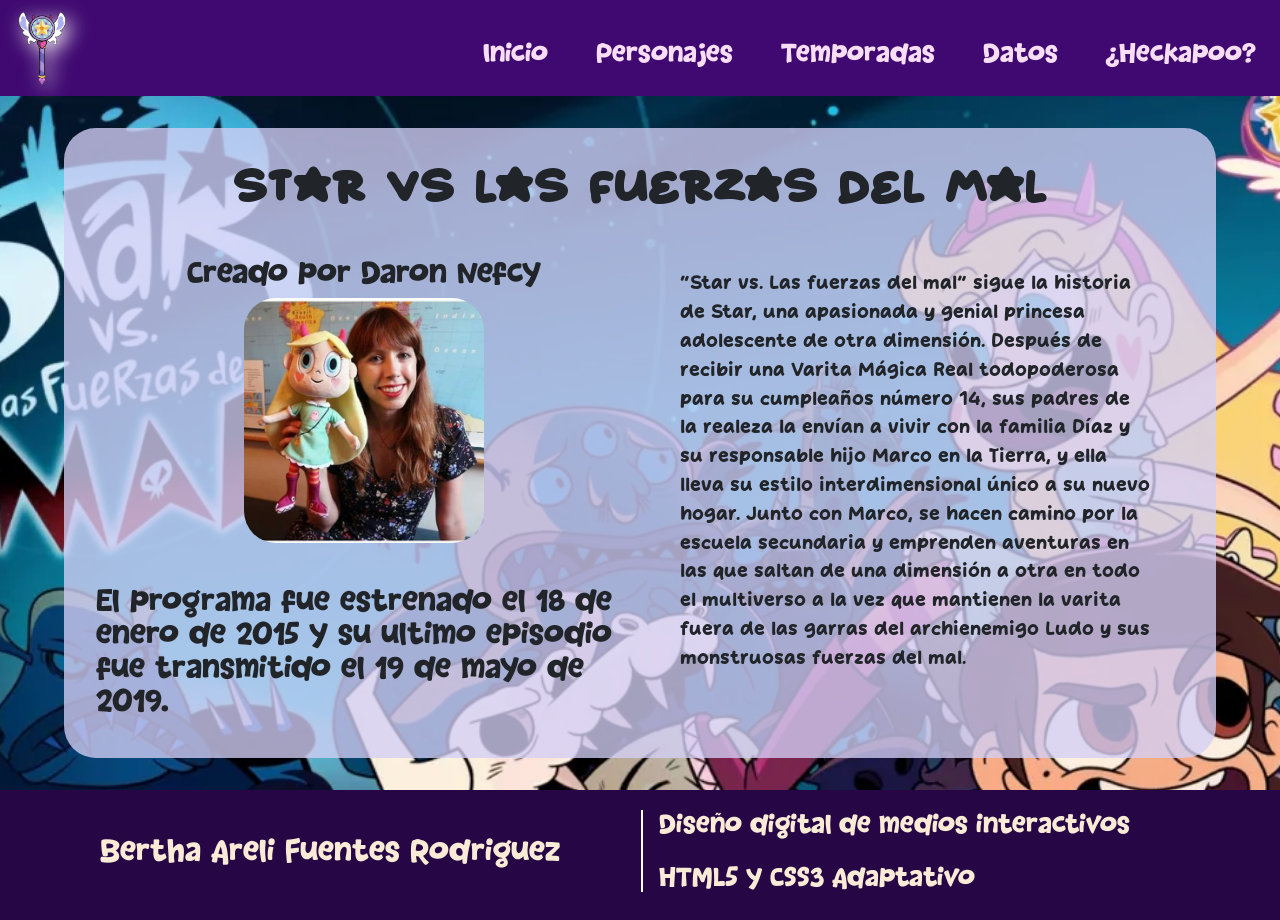
<file: index.html>
<!DOCTYPE html>
<html lang="en">
<head>
    <meta charset="UTF-8">
    <meta name="viewport" content="width=device-width, initial-scale=1.0">
    <title>Star vs las fuerzas del mal</title>
    <link href="https://cdn.jsdelivr.net/npm/bootstrap@5.3.8/dist/css/bootstrap.min.css" rel="stylesheet" integrity="sha384-sRIl4kxILFvY47J16cr9ZwB07vP4J8+LH7qKQnuqkuIAvNWLzeN8tE5YBujZqJLB" crossorigin="anonymous">
    <link rel="stylesheet" href="css/index.css">
</head>
<body>
    <header>
        <section class="c-var">
            <article class="varitas" id="varitas"></article>
        </section>
        <nav id="menu">
            <div class="btn-group dropstart" >
                <button type="button" class="btn" data-bs-toggle="dropdown" aria-expanded="false">
                    <i class="bi bi-list" id="menuDes"></i>
                </button>
                <ul class="dropdown-menu" id="linkMenu">
                    <li><a href="#" class="activo">Inicio</a></li>
                    <li><a href="personajes.html">Personajes</a></li>
                    <li><a href="temporadas.html">Temporadas</a></li>
                    <li><a href="datos.html">Datos</a></li>
                    <li><a href="juego.html">¿Heckapoo?</a></li>
                </ul>
            </div>
        </nav>
    </header>

    <main>
        <h1 class="titulo">Star vs las fuerzas del mal</h1>
        <p class="sinop">“Star vs. Las fuerzas del mal” sigue la historia de Star, una apasionada y genial princesa 
            adolescente de otra dimensión. Después de recibir una Varita Mágica Real todopoderosa para su 
            cumpleaños número 14, sus padres de la realeza la envían a vivir con la familia Díaz y su 
            responsable hijo Marco en la Tierra, y ella lleva su estilo interdimensional único a su nuevo 
            hogar. Junto con Marco, se hacen camino por la escuela secundaria y emprenden aventuras en las 
            que saltan de una dimensión a otra en todo el multiverso a la vez que mantienen la varita fuera 
            de las garras del archienemigo Ludo y sus monstruosas fuerzas del mal.
        </p>
        <aside class="creadora">
            <h3> Creado por Daron Nefcy</h3>
            <img src="imgs/daron.jpg" alt="">
        </aside>
        <h3 class="emision">El programa fue estrenado el 18 de enero de 2015 y su ultimo episodio fue transmitido el 19 de mayo de 2019.</h3>
    </main>

    <footer>
        <h3 class="nom">Bertha Areli Fuentes Rodriguez</h3>
        <h4 class="lic">Diseño digital de medios interactivos</h4>
        <h4 class="mat">HTML5 y CSS3 Adaptativo</h4>
    </footer>

    <script src="js/varitas.js"></script>
    <script src="https://cdn.jsdelivr.net/npm/bootstrap@5.3.8/dist/js/bootstrap.bundle.min.js" integrity="sha384-FKyoEForCGlyvwx9Hj09JcYn3nv7wiPVlz7YYwJrWVcXK/BmnVDxM+D2scQbITxI" crossorigin="anonymous"></script>
</body>
</html>
</file>
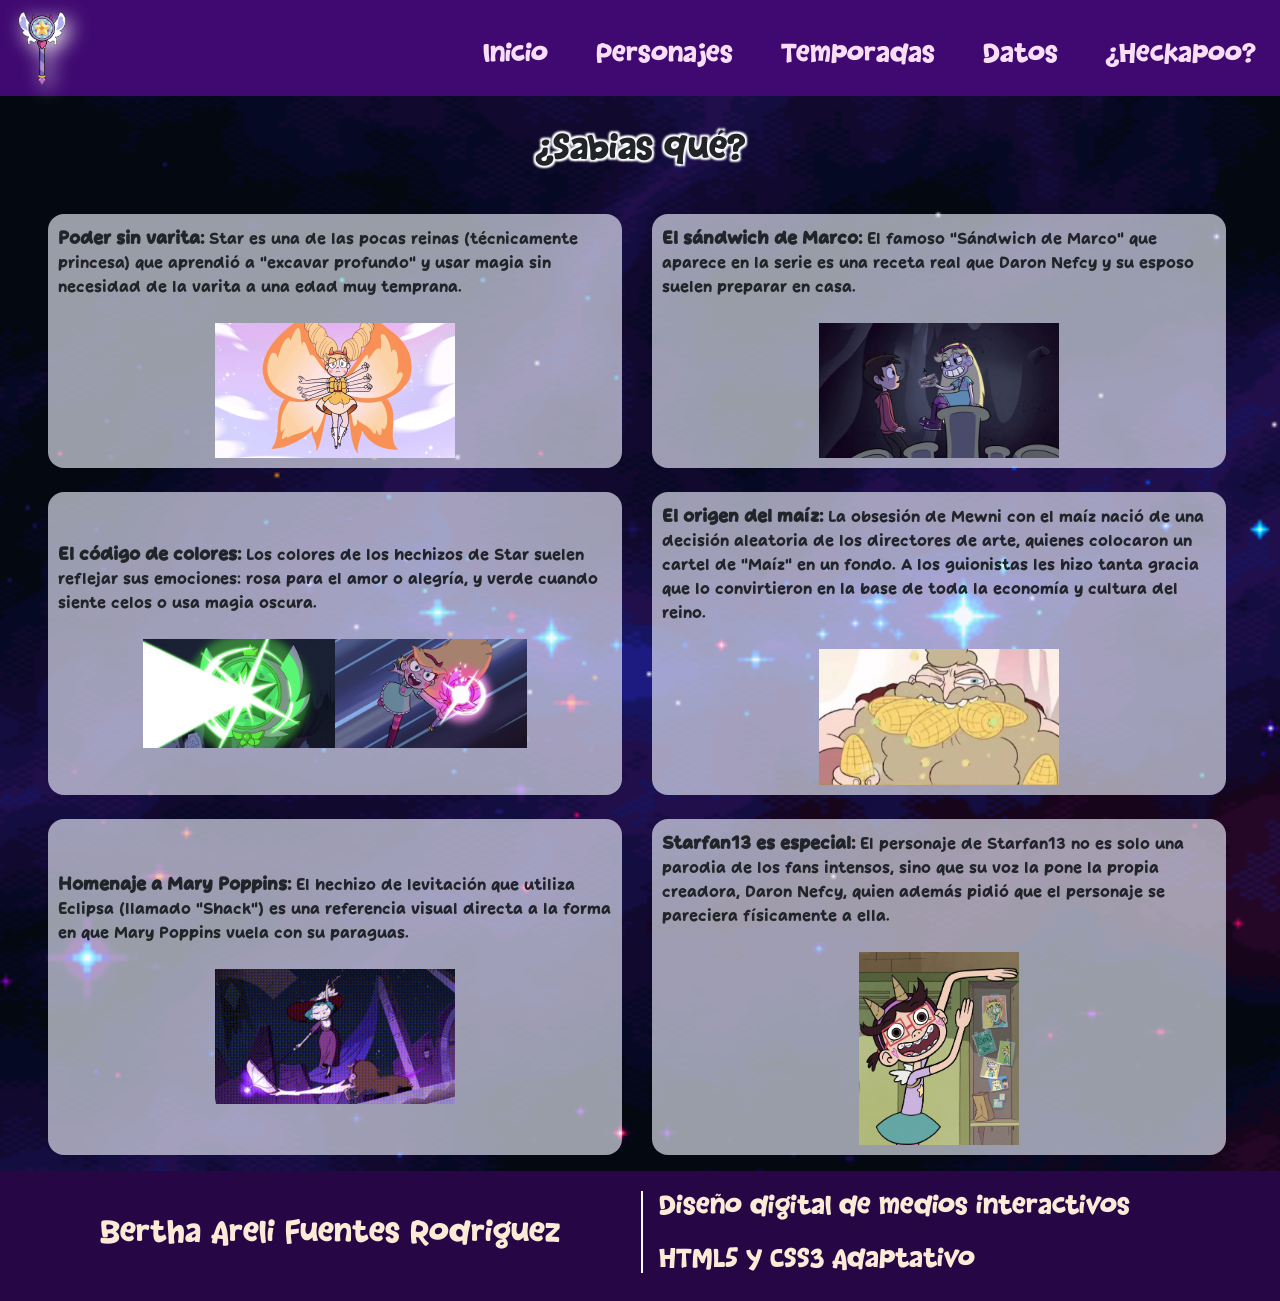
<file: datos.html>
<!DOCTYPE html>
<html lang="en">
<head>
    <meta charset="UTF-8">
    <meta name="viewport" content="width=device-width, initial-scale=1.0">
    <title>Star vs las fuerzas del mal</title>
    <link href="https://cdn.jsdelivr.net/npm/bootstrap@5.3.8/dist/css/bootstrap.min.css" rel="stylesheet" integrity="sha384-sRIl4kxILFvY47J16cr9ZwB07vP4J8+LH7qKQnuqkuIAvNWLzeN8tE5YBujZqJLB" crossorigin="anonymous">
    <link rel="stylesheet" href="css/datos.css">
</head>
<body>
    <header>
        <section class="c-var">
            <article class="varitas" id="varitas"></article>
        </section>
        <nav id="menu">
            <div id="" class="btn-group dropstart" >
                <button type="button" class="btn" data-bs-toggle="dropdown" aria-expanded="false">
                    <i class="bi bi-list" id="menuDes"></i>
                </button>
                <ul class="dropdown-menu" id="linkMenu">
                    <li><a href="index.html">Inicio</a></li>
                    <li><a href="personajes.html">Personajes</a></li>
                    <li><a href="temporadas.html">Temporadas</a></li>
                    <li><a href="datos.html">Datos</a></li>
                    <li><a href="juego.html">¿Heckapoo?</a></li>
                </ul>
            </div>
        </nav>
    </header>
    <h2>¿Sabias qué?</h2>
    <main>
        
        <article>
            <img src="imgs/c1.jpg" alt="">
            <p><b>Poder sin varita:</b> Star es una de las pocas reinas (técnicamente princesa) que aprendió a "excavar profundo" y 
                usar magia sin necesidad de la varita a una edad muy temprana.</p>
        </article>
        <article>
            <img src="imgs/c2.jpg" alt="">
            <p><b>El sándwich de Marco:</b> El famoso "Sándwich de Marco" que aparece en la serie es una receta real que Daron Nefcy y su esposo suelen preparar en casa.</p>
        </article>
        <article>
            <aside><img src="imgs/c3-1.jpg" alt=""><img src="imgs/c3-2.jpg" alt=""></aside>
            <p><b>El código de colores:</b> Los colores de los hechizos de Star suelen reflejar sus emociones: rosa para el amor o alegría, y verde cuando siente celos o usa magia oscura.</p>
        </article>
        <article>
            <img src="imgs/c4.png" alt="">
            <p><b>El origen del maíz:</b> La obsesión de Mewni con el maíz nació de una decisión aleatoria de los directores de arte, quienes colocaron un cartel de "Maíz" en un fondo. 
                A los guionistas les hizo tanta gracia que lo convirtieron en la base de toda la economía y cultura del reino.</p>
        </article>
        <article>
            <img src="imgs/c5.gif" alt="">
            <p><b>Homenaje a Mary Poppins:</b> El hechizo de levitación que utiliza Eclipsa (llamado "Shack") es una referencia visual directa a la forma en que Mary Poppins vuela con su paraguas.</p>
        </article>
        <article>
            <img class="fan" src="imgs/c6.jpg" alt="">
            <p><b>Starfan13 es especial:</b> El personaje de Starfan13 no es solo una parodia de los fans intensos, sino que su voz la pone la propia creadora, 
                Daron Nefcy, quien además pidió que el personaje se pareciera físicamente a ella.</p>
        </article>
    </main>


    <footer>
        <h3 class="nom">Bertha Areli Fuentes Rodriguez</h3>
        <h4 class="lic">Diseño digital de medios interactivos</h4>
        <h4 class="mat">HTML5 y CSS3 Adaptativo</h4>
    </footer>

    <script src="js/varitas.js"></script>
    <script src="https://cdn.jsdelivr.net/npm/bootstrap@5.3.8/dist/js/bootstrap.bundle.min.js" integrity="sha384-FKyoEForCGlyvwx9Hj09JcYn3nv7wiPVlz7YYwJrWVcXK/BmnVDxM+D2scQbITxI" crossorigin="anonymous"></script>
</body>
</html>
</file>
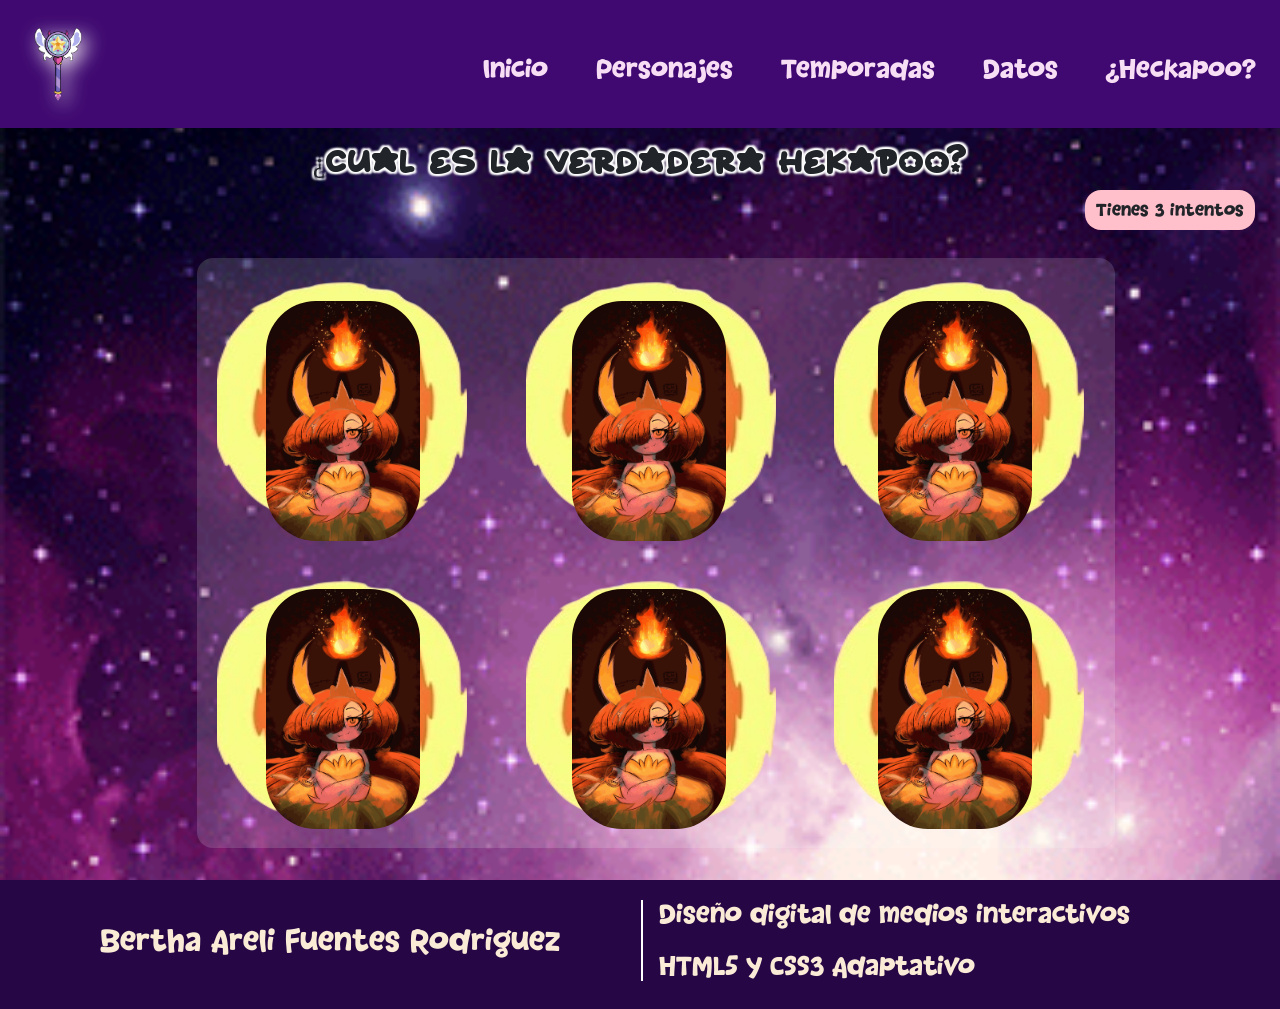
<file: juego.html>
<!DOCTYPE html>
<html lang="en">
<head>
    <meta charset="UTF-8">
    <meta name="viewport" content="width=device-width, initial-scale=1.0">
    <title>Star vs las fuerzas del mal</title>
    <link href="https://cdn.jsdelivr.net/npm/bootstrap@5.3.8/dist/css/bootstrap.min.css" rel="stylesheet" integrity="sha384-sRIl4kxILFvY47J16cr9ZwB07vP4J8+LH7qKQnuqkuIAvNWLzeN8tE5YBujZqJLB" crossorigin="anonymous">
    <link rel="stylesheet" href="css/juego.css">
</head>
<body>
    <header>
       <section class="c-var">
            <article class="varitas" id="varitas"></article>
        </section>
        <nav id="menu">
            <div id="" class="btn-group dropstart" >
                <button type="button" class="btn" data-bs-toggle="dropdown" aria-expanded="false">
                    <i class="bi bi-list" id="menuDes"></i>
                </button>
                <ul class="dropdown-menu" id="linkMenu">
                    <li><a href="index.html">Inicio</a></li>
                    <li><a href="personajes.html">Personajes</a></li>
                    <li><a href="temporadas.html">Temporadas</a></li>
                    <li><a href="datos.html">Datos</a></li>
                    <li><a href="juego.html">¿Heckapoo?</a></li>
                </ul>
            </div>
        </nav>
    </header>

    <main>
        <h3>¿Cual es la verdadera Hekapoo?</h3>
        <aside class="ints">
            <p>Tienes</p><p id="intentos"></p><p> intentos</p>
        </aside>
       <center>
         <section class="portal">
            <article class="f-portal"></article>
            <article class="f-portal"></article>
            <article class="f-portal"></article>
            <article class="f-portal"></article>
            <article class="f-portal"></article>
            <article class="f-portal"></article>
        </section>
        <section class="hekapoos">
            <img id="hp1" src="imgs/fr-portal/hekapoo.gif" alt="">
            <img id="hp2" src="imgs/fr-portal/hekapoo.gif" alt="">
            <img id="hp3" src="imgs/fr-portal/hekapoo.gif" alt="">
            <img id="hp4" src="imgs/fr-portal/hekapoo.gif" alt="">
            <img id="hp5" src="imgs/fr-portal/hekapoo.gif" alt="">
            <img id="hp6" src="imgs/fr-portal/hekapoo.gif" alt="">
        </section>
       </center>
    </main>

    <aside class="ventana" id="ventana">
        </aside>

    <footer>
        <h3 class="nom">Bertha Areli Fuentes Rodriguez</h3>
        <h4 class="lic">Diseño digital de medios interactivos</h4>
        <h4 class="mat">HTML5 y CSS3 Adaptativo</h4>
    </footer>

    <script src="js//varitas.js"></script>
    <script src="js/juego.js"></script>
    <script src="https://cdn.jsdelivr.net/npm/bootstrap@5.3.8/dist/js/bootstrap.bundle.min.js" integrity="sha384-FKyoEForCGlyvwx9Hj09JcYn3nv7wiPVlz7YYwJrWVcXK/BmnVDxM+D2scQbITxI" crossorigin="anonymous"></script>
</body>
</html>
</file>
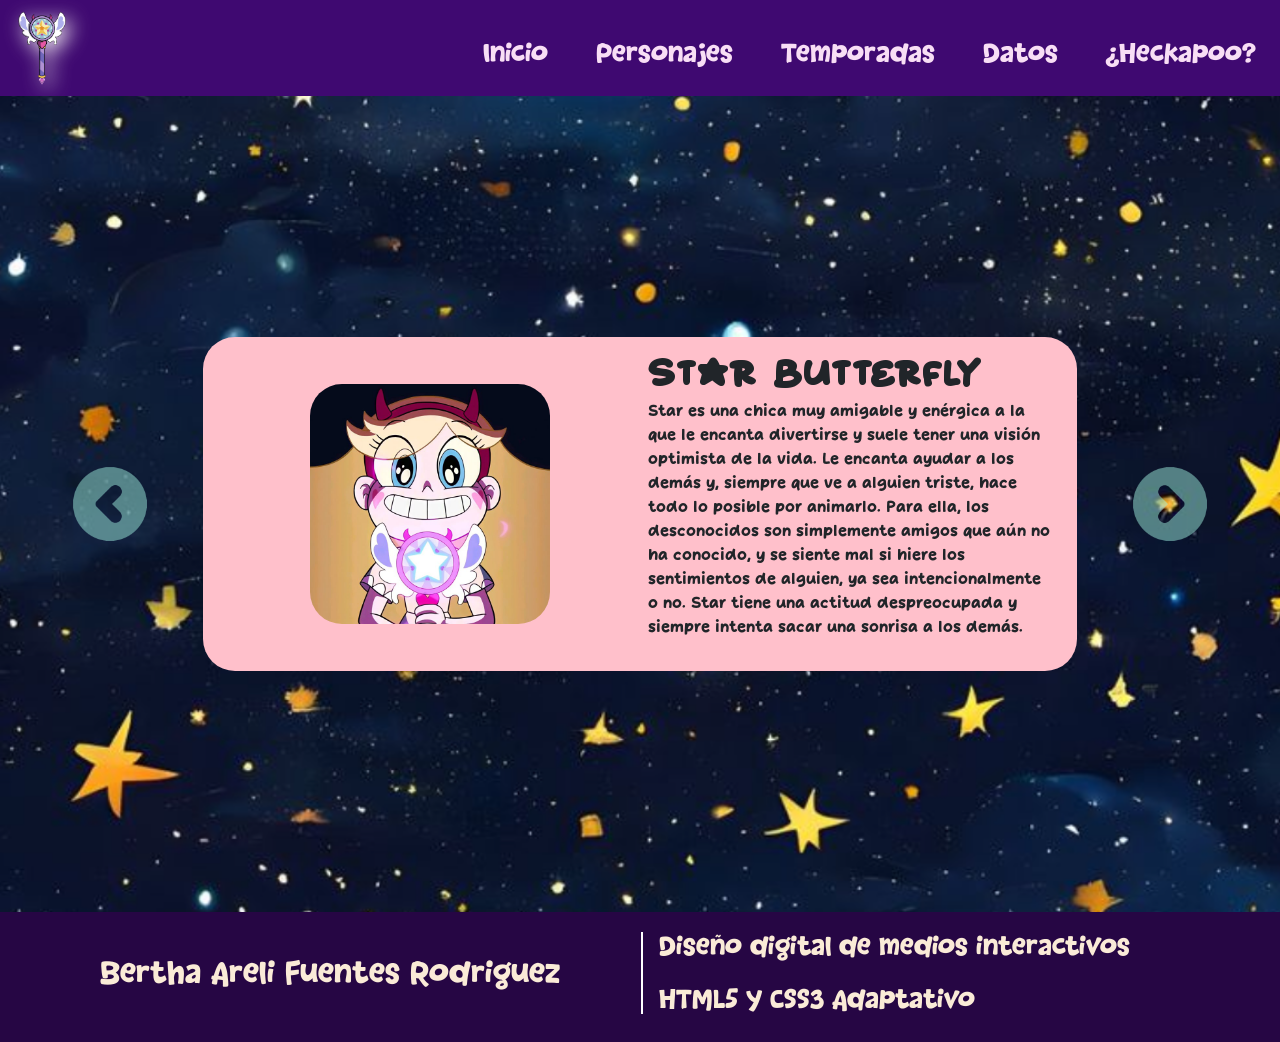
<file: personajes.html>
<!DOCTYPE html>
<html lang="en">
<head>
    <meta charset="UTF-8">
    <meta name="viewport" content="width=device-width, initial-scale=1.0">
    <title>Star vs las fuerzas del mal</title>
    <link href="https://cdn.jsdelivr.net/npm/bootstrap@5.3.8/dist/css/bootstrap.min.css" rel="stylesheet" integrity="sha384-sRIl4kxILFvY47J16cr9ZwB07vP4J8+LH7qKQnuqkuIAvNWLzeN8tE5YBujZqJLB" crossorigin="anonymous">
    <link rel="stylesheet" href="css/personajes.css">
</head>
<body>
    <header>
        <section class="c-var">
            <article class="varitas" id="varitas"></article>
        </section>
        <nav id="menu">
            <div id="" class="btn-group dropstart" >
                <button type="button" class="btn" data-bs-toggle="dropdown" aria-expanded="false">
                    <i class="bi bi-list" id="menuDes"></i>
                </button>
                <ul class="dropdown-menu" id="linkMenu">
                    <li><a href="index.html" class="activo">Inicio</a></li>
                    <li><a href="personajes.html">Personajes</a></li>
                    <li><a href="temporadas.html">Temporadas</a></li>
                    <li><a href="datos.html">Datos</a></li>
                    <li><a href="juego.html">¿Heckapoo?</a></li>
                </ul>
            </div>
        </nav>
    </header>

    <main>
        <div id="carouselExample" class="carousel slide">
            <button class="carousel-control-prev" type="button" data-bs-target="#carouselExample" data-bs-slide="prev">
                <img class="flechas" src="imgs/prev.png" alt="">
                <span class="visually-hidden">Previous</span>
            </button>
        <div class="carousel-inner">
            <div class="carousel-item active">
            <aside>
                <center><img src="imgs/personajes/star.jpg" class="p-img" alt="..."></center>
                <article>
                    <h2>Star Butterfly</h2>
                    <p>Star es una chica muy amigable y enérgica a la que le encanta divertirse y suele 
                        tener una visión optimista de la vida. Le encanta ayudar a los demás y, siempre 
                        que ve a alguien triste, hace todo lo posible por animarlo. Para ella, los 
                        desconocidos son simplemente amigos que aún no ha conocido, y se siente mal si 
                        hiere los sentimientos de alguien, ya sea intencionalmente o no. Star tiene una 
                        actitud despreocupada y siempre intenta sacar una sonrisa a los demás.</p>
                </article>
            </aside>
            </div>
            <div class="carousel-item">
            <aside>
                <center><img src="imgs/personajes/marco.jpg" class="p-img" alt="..."></center>
                <article>
                    <h2>Marco Diaz</h2>
                    <p>Marco es amable, responsable, muy organizado, y solidario. Él tiene una reputación 
                        en su escuela de ser un “chico seguridad” debido a que suele evitar el peligro y 
                        ser cauteloso, aunque él insiste en que él es un "chico malo." Él gusta de mantener 
                        sus cosas perfectamente organizadas, y ser inteligente, debido a que saca buenas 
                        calificaciones en su clase de matemáticas. A pesar de que el 
                        no está acostumbrado a la locura que Star le proporciona a su vida, él admite que le gustaría tener un poco de 
                        riesgo en su vida y lo encuentra al pelear junto a Star contra monstruos.</p>
                </article>
            </aside>
            </div>
            <div class="carousel-item">
            <aside>
                <center><img src="imgs/personajes/tom.jpg" class="p-img" alt="..."></center>
                <article>
                    <h2>Tom Lucitor</h2>
                    <p>Es el príncipe demonio del inframundo y el ex-novio de Star Butterfly. Es un galán 
                        considerablemente propenso a irritarse a la menor provocación, cuando está enojado, 
                        sus ojos se iluminan de color rojo brillante, y habla con una voz más demoniaca.
                        Desde la contratación de su entrenador de vida Brian, sin embargo, Tom llevaba un 
                        progreso en su control de ira, como lo demostraba su pin de "53 días libre de ira" 
                        hasta "El Baile de la Luna Roja", donde casi ataca a Marco pero fue detenido por 
                        Star, quien lo congeló y cambió el 53 de aquel pin a 0.</p>
                </article>
            </aside>
            </div>
            <div class="carousel-item">
            <aside>
               <center> <img src="imgs/personajes/pony.jpg" class="p-img" alt="..."></center>
                <article>
                    <h2>Pony Head</h2>
                    <p>La princesa Lilacia Pony Head, a veces llamada Princesa Voladora Pony Head o simplemente Pony Head, 
                        es una princesa del Reino de las Nubes de Mewni y una de las mejores amigas de Star Butterfly.
                        Anteriormente, asistió al Reformatorio de Santa Olga para Princesas Rebeldes debido a su comportamiento alborotador. 
                        El rasgo más destacado del personaje de Pony Head es su afición a las fiestas; le encanta ir de fiesta y bailar, a veces dejándose llevar por 
                        la emoción.
                    </p>
                </article>
            </aside>
            </div>
            <div class="carousel-item">
            <aside>
                <center><img src="imgs/personajes/janna.jpg" class="p-img" alt="..."></center>
                <article>
                    <h2>Janna Ordonia</h2>
                    <p>Es amiga de Star y Marco y estudiante de la Academia Echo Creek, quien muestra interés en temas macabros, lo oculto y otras cosas de 
                        origen paranormal, y a menudo se la retrata como traviesa, generalmente a costa de Marco. Janna ha demostrado ser algo problemática.
                        En " Britta's Tacos ", Britta tiene prohibida la entrada de por vida al restaurante, según Sensei Brantley . 
                        También se muestra que intentó colarse usando diversos disfraces.
                    </p>
                </article>
            </aside>
            </div>
            <div class="carousel-item">
            <aside>
                <center><img src="imgs/personajes/Toffee.jpg" class="p-img" alt="..."></center>
                <article>
                    <h2>Toffee</h2>
                    <p>Toffee demuestra ser mucho más inteligente y calculador que cualquier miembro del ejército de Ludo, e incluso que el propio Ludo. 
                        Es experto en idear planes y sabe cómo ponerlos en marcha con eficacia, como se demuestra en " Asalto al Castillo ". 
                        Suele mostrarse tranquilo y sereno, una fachada que rara vez se desmorona. Aunque suele ser cortés tanto con enemigos como con aliados, 
                        parece tener muy poca empatía por los demás y está dispuesto a mutilar, matar o manipular a cualquiera para lograr sus objetivos, como a Ludo .
                    </p>
                </article>
            </aside>
            </div>
            <div class="carousel-item">
            <aside>
                <center><img src="imgs/personajes/ludo.jpg" class="p-img" alt="..."></center>
                <article>
                    <h2>Ludo Avarius</h2>
                    <p>En su debut, Ludo es malvado y está empeñado en robar la varita de Star para conquistar el universo. Es sumamente ambicioso y lidera un ejército de 
                        monstruos malvados que buscan ayudarlo a robar la varita. Egoísta, antepone sus necesidades a las de sus secuaces y no muestra compasión si ellos o 
                        alguien a su alrededor resulta herido. A pesar de su personalidad malvada, se muestra bastante cobarde, infantil y débil, haciendo que sus secuaces 
                        luchen por él (sin participar personalmente en el combate) y, a menudo, abandonando la lucha y retirándose después de que Star y Marco los derrotan.
                    </p>
                </article>
            </aside>
            </div>
        </div>
        
        <button class="carousel-control-next" type="button" data-bs-target="#carouselExample" data-bs-slide="next">
            <img class="flechas" src="imgs/next.png" alt="">
            <span class="visually-hidden">Next</span>
        </button>
        </div>
    </main>

    <footer>
        <h3 class="nom">Bertha Areli Fuentes Rodriguez</h3>
        <h4 class="lic">Diseño digital de medios interactivos</h4>
        <h4 class="mat">HTML5 y CSS3 Adaptativo</h4>
    </footer>

    <script src="js/varitas.js"></script>
    <script src="https://cdn.jsdelivr.net/npm/bootstrap@5.3.8/dist/js/bootstrap.bundle.min.js" integrity="sha384-FKyoEForCGlyvwx9Hj09JcYn3nv7wiPVlz7YYwJrWVcXK/BmnVDxM+D2scQbITxI" crossorigin="anonymous"></script>
</body>
</html>
</file>
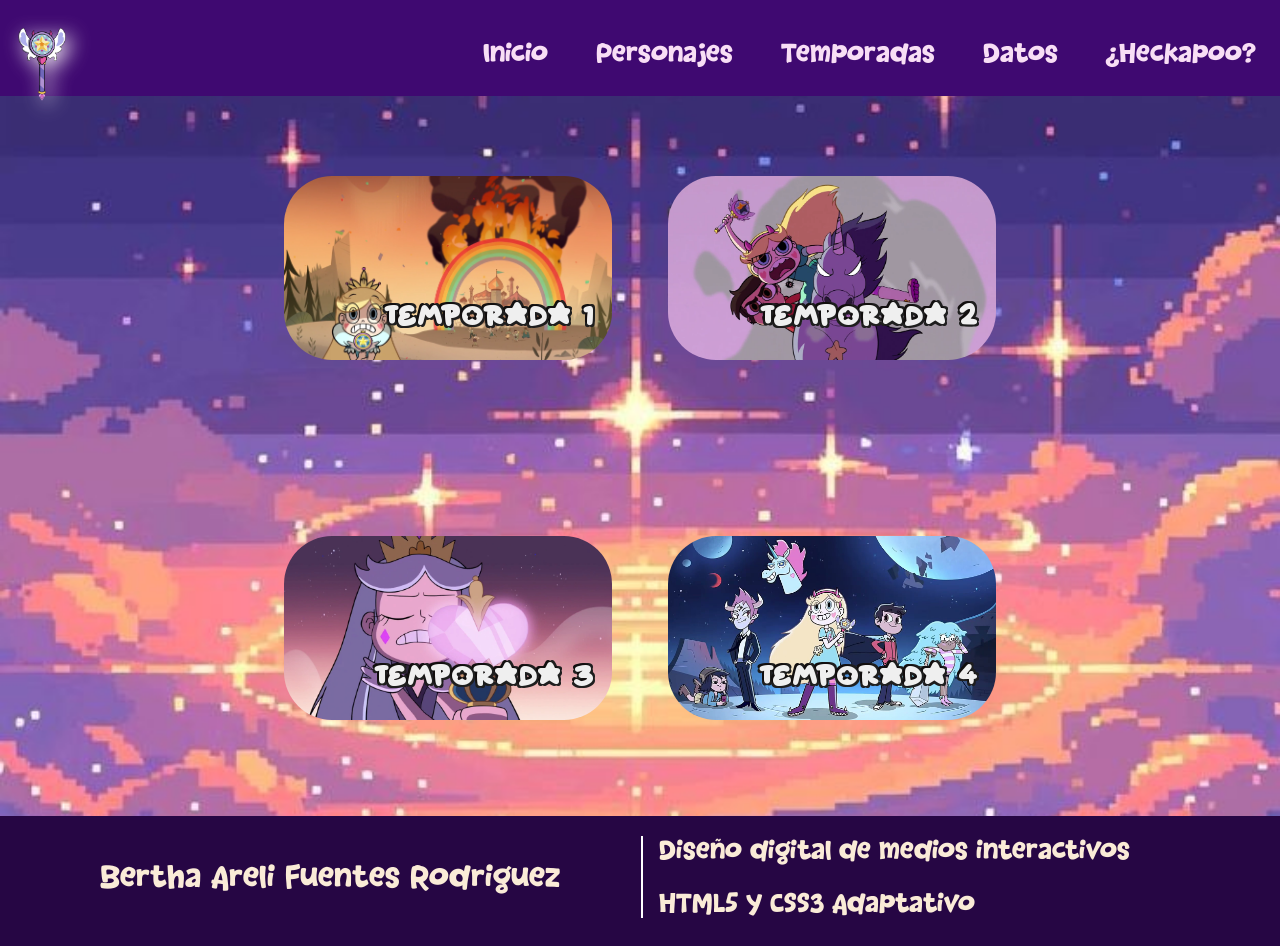
<file: temporadas.html>
<!DOCTYPE html>
<html lang="en">
<head>
    <meta charset="UTF-8">
    <meta name="viewport" content="width=device-width, initial-scale=1.0">
    <title>Star vs las fuerzas del mal</title>
    <link href="https://cdn.jsdelivr.net/npm/bootstrap@5.3.8/dist/css/bootstrap.min.css" rel="stylesheet" integrity="sha384-sRIl4kxILFvY47J16cr9ZwB07vP4J8+LH7qKQnuqkuIAvNWLzeN8tE5YBujZqJLB" crossorigin="anonymous">
    <link rel="stylesheet" href="css/temp.css">

</head>
<body>
    <header>
        <section class="c-var">
            <article class="varitas" id="varitas"></article>
        </section>
        <nav id="menu">
            <div id="" class="btn-group dropstart" >
                <button type="button" class="btn" data-bs-toggle="dropdown" aria-expanded="false">
                    <i class="bi bi-list" id="menuDes"></i>
                </button>
                <ul class="dropdown-menu" id="linkMenu">
                    <li><a href="index.html" class="activo">Inicio</a></li>
                    <li><a href="personajes.html">Personajes</a></li>
                    <li><a href="temporadas.html">Temporadas</a></li>
                    <li><a href="datos.html">Datos</a></li>
                    <li><a href="juego.html">¿Heckapoo?</a></li>
                </ul>
            </div>
        </nav>
    </header>

    <main>
        <article>
            <p class="d-inline-flex gap-1">
            
            <button class="btn" type="button" data-bs-toggle="collapse" data-bs-target="#collapseExample1" aria-expanded="false" aria-controls="collapseExample1">
                <img src="imgs/t1.jpg" alt="">
                <h2 class="t1">Temporada 1</h2>
            </button>
            </p>
            <div class="collapse" id="collapseExample1">
            <div class="card card-body">
                <p>La primera temporada de Star vs. las Fuerzas del Mal (SVTFOE) sigue a Star Butterfly, una 
                    enérgica princesa mágica de otra dimensión. Tras destruir accidentalmente el castillo real 
                    en su cumpleaños 14, sus padres la envían a la Tierra como estudiante de intercambio. Allí 
                    se hospeda con la familia Díaz y se hace amiga de su hijo, Marco. Juntos, deben adaptarse a 
                    la vida escolar mientras defienden la poderosa varita mágica real de las garras de Ludo y 
                    su pandilla de monstruos inadaptados, quienes buscan usar su magia para dominar el universo. 
                    Para ver un análisis completo de la primera temporada de la serie y cómo se introducen sus 
                    personajes</p>
            </div>
            </div>
        </article>
        <article>
            <p class="d-inline-flex gap-1">
            
            <button class="btn" type="button" data-bs-toggle="collapse" data-bs-target="#collapseExample2" aria-expanded="false" aria-controls="collapseExample2">
                <img src="imgs/t2.jpg" alt="">
                <h2 class="t2">Temporada 2</h2>
            </button>
            </p>
            <div class="collapse" id="collapseExample2">
            <div class="card card-body">
                <p>Star y Marco enfrentan mayores peligros cuando Ludo regresa con una varita mejorada gracias 
                    al espíritu de Toffee. Mientras Star estudia el Libro de Hechizos, el conflicto se 
                    intensifica, llevando a oscuros secretos revelados sobre Mewni, el pasado de la familia 
                    real y el destino de su magia. </p>
            </div>
            </div>
        </article>
        <article>
            <p class="d-inline-flex gap-1">
            
            <button class="btn" type="button" data-bs-toggle="collapse" data-bs-target="#collapseExample3" aria-expanded="false" aria-controls="collapseExample3">
                <img src="imgs/t3.jpg" alt="">
                <h2 class="t3">Temporada 3</h2>
            </button>
            </p>
            <div class="collapse" id="collapseExample3">
            <div class="card card-body">
                <p>Arranca con el especial "La batalla por Mewni". Star regresa a su reino para salvar a su madre, la 
                    Reina Moon, y derrotar al malvado monstruo Toffee. Posteriormente, la historia se centra en los 
                    esfuerzos de Star por unir a monstruos y mewmanos, mientras Marco se muda a Mewni y nuevos 
                    secretos sobre la realeza y la magia salen a la luz.</p>
            </div>
            </div>
        </article>
        <article>
            <p class="d-inline-flex gap-1">
            
            <button class="btn" type="button" data-bs-toggle="collapse" data-bs-target="#collapseExample4" aria-expanded="false" aria-controls="collapseExample4">
                <img src="imgs/t4.jpg" alt="">
                <h2 class="t4">Temporada 4</h2>
            </button>
            </p>
            <div class="collapse" id="collapseExample4">
            <div class="card card-body">
                <p>La cuarta y última temporada de Star vs. las Fuerzas del Mal (SVLFDM) muestra a Eclipsa 
                    Butterfly asumiendo el trono de Mewni e intentando cambiar los prejuicios hacia los 
                    monstruos. Mientras lidian con tensiones políticas, Star y Marco buscan detener a una 
                    villana ancestral, lo que culmina en una decisión drástica que fusiona la Tierra y Mewni 
                    para siempre.</p>
            </div>
            </div>
        </article>
    </main>

    <footer>
        <h3 class="nom">Bertha Areli Fuentes Rodriguez</h3>
        <h4 class="lic">Diseño digital de medios interactivos</h4>
        <h4 class="mat">HTML5 y CSS3 Adaptativo</h4>
    </footer>

    <script src="js/varitas.js"></script>
    <script src="https://cdn.jsdelivr.net/npm/bootstrap@5.3.8/dist/js/bootstrap.bundle.min.js" integrity="sha384-FKyoEForCGlyvwx9Hj09JcYn3nv7wiPVlz7YYwJrWVcXK/BmnVDxM+D2scQbITxI" crossorigin="anonymous"></script>
</body>
</html>
</file>
<file: css/index.css>
@import url("general.css");
*{
    margin: 0;
    padding: 0;
}
body{
    width: 100%;
    background-image: url('/imgs/fondos/f-mb.jpg');
    background-repeat: no-repeat;
    background-size: cover;
    background-position: center;
    display: flex;
    flex-direction: column;
    align-items: center;
    gap: 2rem;
}


main{
    width: 90%;
    background-color: rgba(212, 208, 246, 0.775);
    border-radius: 2rem;
    padding: 2rem;
    display: flex;
    align-items: center;
    flex-direction: column;
}
main img{
    width: 20rem;
    border-radius: 2rem;
}
h1{
    font-family: 'titulos';
}
p{
    font-family: 'textos';
    font-size: larger;
}
h3{
    font-family: 'sub';
}
aside{
    margin: 1.5rem;
}

@media (min-width:768px) and (max-width:1023px){
    /*body{
        background-image: url('../imgs/fondos/f-pc.jpg');
    }*/
    main{
        display: grid;
        grid-template-columns: repeat(2,1fr);
        gap:1rem;
    }
    .titulo{
        grid-row: 1;
        grid-column: 1/3;
        display: flex;
        justify-content: center;
        align-items: center;
    }
    .creadora{
        grid-column: 1;
        display: flex;
        flex-direction: column;
        justify-content: center;
        align-items: center;
    }
    .emision{
        grid-column: 1;
    }
    .sinop{
        grid-column: 2;
        grid-row: 2/4;
    }
}
@media (min-width:1024px){
    body{
        background-image: url('../imgs/fondos/f-pc.jpg');
    }
    main{
        display: grid;
        grid-template-columns: repeat(2,1fr);
        gap:1rem;
        height: 70vh;
    }
    .titulo{
        grid-row: 1;
        grid-column: 1/3;
        display: flex;
        justify-content: center;
        align-items: center;
    }
    .creadora{
        grid-column: 1;
        display: flex;
        flex-direction: column;
        justify-content: center;
        align-items: center;
    }
    .emision{
        grid-column: 1;
    }
    .sinop{
        grid-column: 2;
        grid-row: 2/4;
        padding: 2rem;
    }
    main img{
        width: 15rem;
    }
}
</file>
<file: css/datos.css>
@import url('general.css');

*{
    margin: 0;
    padding: 0;
}
body{
    width: 100%;
    display: flex;
    justify-content: center;
    align-items: center;
    flex-direction: column;
    background-image: url('../imgs/fondos/f4.gif');
    background-repeat: no-repeat;
    background-size: cover;
    background-position: center;
}
main{
    width: 95%;
    padding: 1rem;
    display: flex;
    justify-content: center;
    align-items: center;
    flex-direction: column;
    gap: 1.5rem;
}
main article{
    width: 99%;
    padding: 10px;
    display: flex;
    justify-content: center;
    align-items: center;
    flex-direction: column-reverse;
    gap: 0.5rem;
    background-color: rgba(240, 243, 255, 0.637);
    border-radius: 1rem;
}
article img{
    width: 20rem;
}
article aside{
    display: flex;
}
aside img{
    width: 13rem;
}
.fan{
    width: 10rem;
}
h2{
    text-shadow: -2px -2px 2px white,
     2px -2px 2px white,
    -2px  2px 2px white,
     2px  2px 2px white;
    margin: 2rem;
    font-family: 'sub';
}
p{
    font-family: 'textos';
}
b{
    font-size: large;
}
@media (min-width:768px) and (max-width:1023px){
    article{
        flex-direction: row-reverse;
    }
    aside{
        flex-direction: column;
    }
    aside img{
        width: 17rem;
    }
}
@media (min-width:1023px){
    main{
        display: grid;
        grid-template-columns: repeat(2,1fr);
        gap: 1.5rem;
        justify-content: center;
    }
    article{
        width: 100%;
        height: 100%;
    }
    article img{
        width: 15rem;
    }
    aside img{
        width: 12rem;
    }
}
</file>
<file: css/juego.css>
@import url('general.css');

*{
    margin: 0;
    padding: 0;
}
body{
    width: 100%;
    display: flex;
    justify-content: center;
    align-items: center;
    flex-direction: column;
    gap: 1rem;
    background-image: url('../imgs/fondos/f6-mb1.gif');
    background-repeat: no-repeat;
    background-size:cover;
    background-position: center;
}
main{
    display: flex;
    justify-content: center;
    align-items: center;
    flex-direction: column;
}
section{
    margin: 1em;
    width: 100%;
    display: grid;
    grid-template-columns: repeat(2,1fr);
    gap: 3rem;
}
.portal{
    background-color: rgba(243, 250, 255, 0.149);
    padding: 20px;
    border-radius: 1rem;
}
.f-portal{
    width: 200px;
    height: 201px;
    background-image: url('../imgs/fr-portal/fr1-Photoroom.png');
    background-repeat:no-repeat;
    background-size: 142% 100%;
    background-position: center;
    animation: portal 0.9s ease-in-out infinite;
}
img{
    height: 200px;
    border-radius: 50px;
}
.hekapoos{
    width: 476px;
    position: absolute;
    z-index: 1;
    margin: -77.9vh 0px 0 75px;
}
.ints{
    position:absolute;
    right: 25px;
    top: 190px;
    display: flex;
    justify-content: space-between;
    background-color: pink;
    padding: 8px;
    border-radius: 1rem;
    font-family: 'sub';
}
.ints p{
    margin: 0 3px;
}
main h3{
    font-family: 'titulos';
    margin-bottom: 4rem;
    text-shadow: -2px -2px 2px white,
     2px -2px 2px white,
    -2px  2px 2px white,
     2px  2px 2px white;
}
.ventana{
    position: absolute;
    z-index: 1;
    margin-left: 26px;
}
.go{
    background-color: rgba(51, 42, 87, 0.973);
    width: 30rem;
    height: 30rem;
    display: flex;
    justify-content: center;
    align-items: center;
    flex-direction: column;
    border-radius: 2rem;
    font-family: 'sub';
    font-size: larger;
    color: aliceblue;
}
.go img{
    width: 17rem;
    height: 17rem;
    margin-bottom: 20px;
}
.go button{
    padding: 1rem;
    border-radius: 3rem;
    background-color: rgb(247, 135, 135);
    color:rgb(85, 19, 19);
    border: 0;
}
.win{
    background-color: rgba(188, 222, 226, 0.94);
    width: 30rem;
    height: 30rem;
    display: flex;
    justify-content: center;
    align-items: center;
    flex-direction: column;
    border-radius: 2rem;
    font-family: 'sub';
    font-size: larger;
}
.win img{
    margin-bottom: 20px;
    animation: tijera 2.5s ease-in-out infinite;
    filter: drop-shadow(5px 15px 10px rgba(0, 0, 0, 0.9));
}
.win button{
    padding: 1rem;
    border-radius: 3rem;
    border: 0;
    background-color: rgb(234, 161, 119);
}

@keyframes tijera {
    0%{transform: rotateX(40deg);}
    50%{transform: translateY(-20px) rotateX(40deg);}
    100%{transform: translateY(0) rotateX(40deg);}
}
@keyframes nhp {
    25%{
        transform: rotateZ(90deg);
        height: 150px;
        width: 150px;
    }
    50%{
        transform: rotateZ(180deg);
        height: 100px;
        width: 100px;
    }
    75%{
        transform: rotateZ(270deg);
        width: 50px;
        width: 50px;
    }
    100%{
        transform: rotateZ(360deg);
        width: 0;
        height: 0;
    }
}

@keyframes portal {
    0%{
        transform: rotateZ(0deg);
    }
    50%{
        transform: rotateZ(180deg);
    }
    100%{
        transform: rotateZ(360deg);
    }
    
}

@media (min-width:1023px){
    section{
        margin: 1em;
        width: 100%;
        display: grid;
        grid-template-columns: repeat(3,1fr);
        gap: 3rem;
    }
    .f-portal{
        width: 250px;
        height: 251px;
        background-image: url('../imgs/fr-portal/fr1-Photoroom.png');
        background-repeat:no-repeat;
        background-size: 142% 100%;
        background-position: center;
        animation: portal 0.9s ease-in-out infinite;
    }
    img{
        height: 240px;
        border-radius: 50px;
    }
    .hekapoos{
        width: 870px;
        position: absolute;
        z-index: 1;
        margin: -62.5vh 0px 0 85px;
    }
}
</file>
<file: css/personajes.css>
@import url('general.css');
*{
    margin: 0;
    padding: 0;
}
body{
    width: 100%;
    background-image: url('../imgs/fondos/f2-mb.png');
    background-repeat: no-repeat;
    background-size: cover;
    display: flex;
    justify-content: center;
    align-items: center;
    flex-direction: column;
    gap: 2rem;

}
main{
    width: 100%;
    display: flex;
    justify-content: center;
    align-items: center;
}
.flechas{
    width: 5rem;
}
.carousel{
    width: 99%;
    height: 80vh;
    margin: 1rem;
    display: flex;
    justify-content: center;
    align-items: center;
}
.carousel-inner{
    width: 70%;
    display: flex;
    justify-content: center;
    align-items: center;
}
aside{
    background-color: pink;
    width: 100%;
    margin-left: -50%;
    display: flex;
    justify-content: center;
    align-items: center;
    flex-direction: column;
    gap: 1.5rem;
    padding: 1rem 1.5rem;
    border-radius: 2rem;
}
.p-img{
    height: 15rem;
    border-radius: 2rem;
}
h2{
    font-family: 'titulos';
}
p{
    font-family: 'textos';
}

@media (min-width:1024px){
aside{
    display:grid;
    grid-template-columns: repeat(2,1fr);
    gap:1rem;
}
}
</file>
<file: css/temp.css>
@import url('general.css');

*{
    margin: 0;
    padding: 0;
}
body{
    width: 100%;
    display: flex;
    justify-content: center;
    align-items: center;
    flex-direction: column;
    background-image: url('../imgs/fondos/f3-mb.jpg');
    background-repeat: no-repeat;
    background-size: cover;
    background-position: center;
}
main{
    width: 95%;
    display: flex;
    justify-content: center;
    align-items: center;
    flex-direction: column;
}
article{
    height: 95%;
    display: flex;
    justify-content: center;
    align-items: center;
    flex-direction: column;
    margin: 1rem;
}
.collapse .card{
    margin-top: -1rem;
    width: 100%;
    font-family: 'textos';
    background-color: rgba(240, 248, 255, 0.698);
}
h2{
    text-shadow: -2px -2px 0 rgb(17, 14, 14),
     2px -2px 0 rgb(30, 30, 30),
    -2px  2px 0 rgb(30, 30, 30),
     2px  2px 0 rgb(30, 30, 30);
    color: rgb(239, 239, 239);
    position: absolute;
    margin: -5rem 0;
    display: flex;
    align-items: center;
    justify-content: center;
    padding: 20px;
    right: 5rem;
    font-family: 'titulos';
}
p button{
    width: 100%;
}
button img{
    width: 100%;
    height: 100%;
    border-radius: 3rem;
}

@media (min-width:1024px){
    body{
        background-position:bottom;
    }
    main{
        display: grid;
        grid-template-columns: repeat(2,1fr);
        width: 60%;
        height: 45rem;
    }
    button{
        display: flex;
        align-items: center;
        justify-content: center;
    }
    button img{
        width: 100%;
        height: 100%;
    }
    h2{
    font-size: 1.5rem;
    right: 22%;
    }
    .t1,.t3{
        right: 52%;
    }
}
</file>
